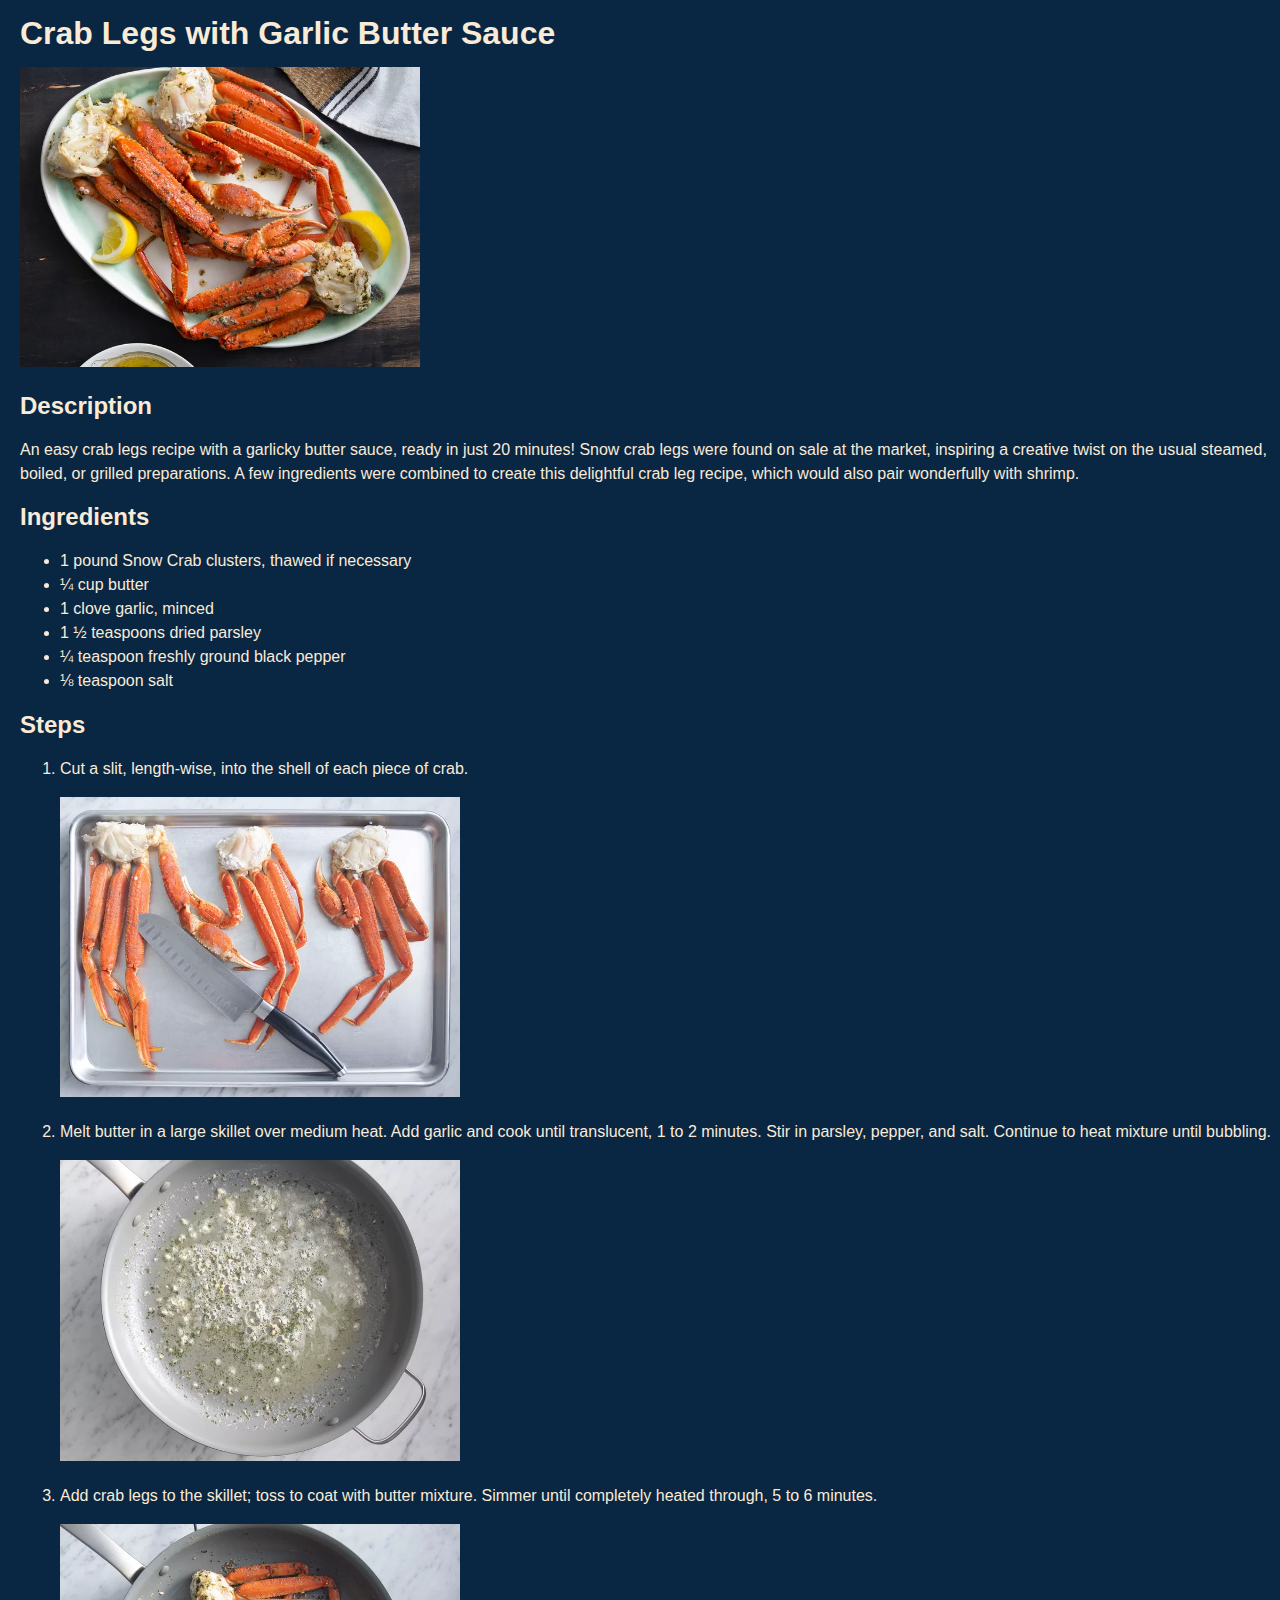
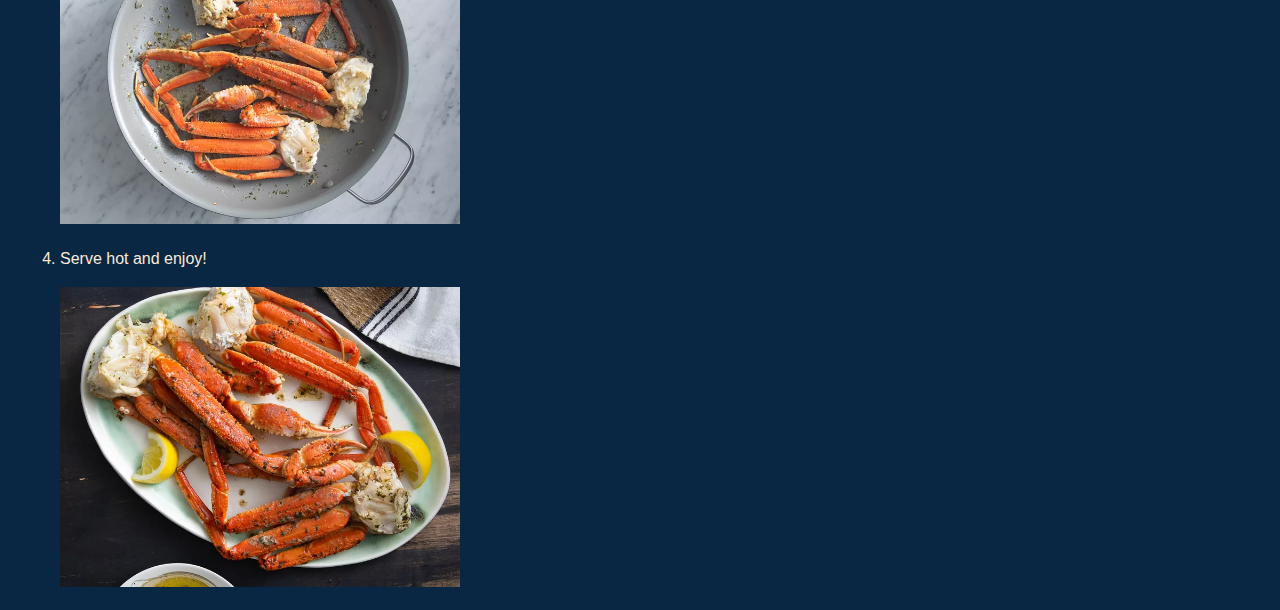
<file: recipes/crab-legs.html>
<!DOCTYPE html>
<html lang ="en">
    <head>
        <meta charset ="UTF-8">
        <title>Crab Legs with Garlic Butter Sauce</title>
        <link rel="stylesheet" href="../styles.css">
    </head>
    <body>
        <h1>Crab Legs with Garlic Butter Sauce</h1>
        <img src="imgs/crab-legs" alt="Ready to eat crab legs with garlic butter sauce" width="400">

        <h2>Description</h2>
        <p>An easy crab legs recipe with a garlicky butter sauce, ready in just 20 minutes! Snow crab legs were found on sale at the market, inspiring a creative twist on the usual steamed, boiled, or grilled preparations. A few ingredients were combined to create this delightful crab leg recipe, which would also pair wonderfully with shrimp.</p>

        <h2>Ingredients</h2>
        <ul>
            <li>1 pound Snow Crab clusters, thawed if necessary</li>
            <li>¼ cup butter</li>
            <li>1 clove garlic, minced</li>
            <li>1 ½ teaspoons dried parsley</li>
            <li>¼ teaspoon freshly ground black pepper</li>
            <li>⅛ teaspoon salt</li>
          </ul>

        <h2>Steps</h2>
        <ol>
            <li><p>Cut a slit, length-wise, into the shell of each piece of crab.</p><img src="imgs/crab-step1" alt="Cut crab on a tray" width="400"></li>
            <li><p>Melt butter in a large skillet over medium heat. Add garlic and cook until translucent, 1 to 2 minutes. Stir in parsley, pepper, and salt. Continue to heat mixture until bubbling.</p><img src="imgs/crab-step2" alt="Melted butter with seasonings" width="400"></li>
            <li><p>Add crab legs to the skillet; toss to coat with butter mixture. Simmer until completely heated through, 5 to 6 minutes.</p><img src="imgs/crab-step3" alt="Simmering crab on skillet" width="400"></li>
            <li><p>Serve hot and enjoy!</p><img src="imgs/crab-step4" alt="Ready to eat crab legs with garlic butter sauce" width="400"></li>           
        </ol>
    </body>
</html>
</file>
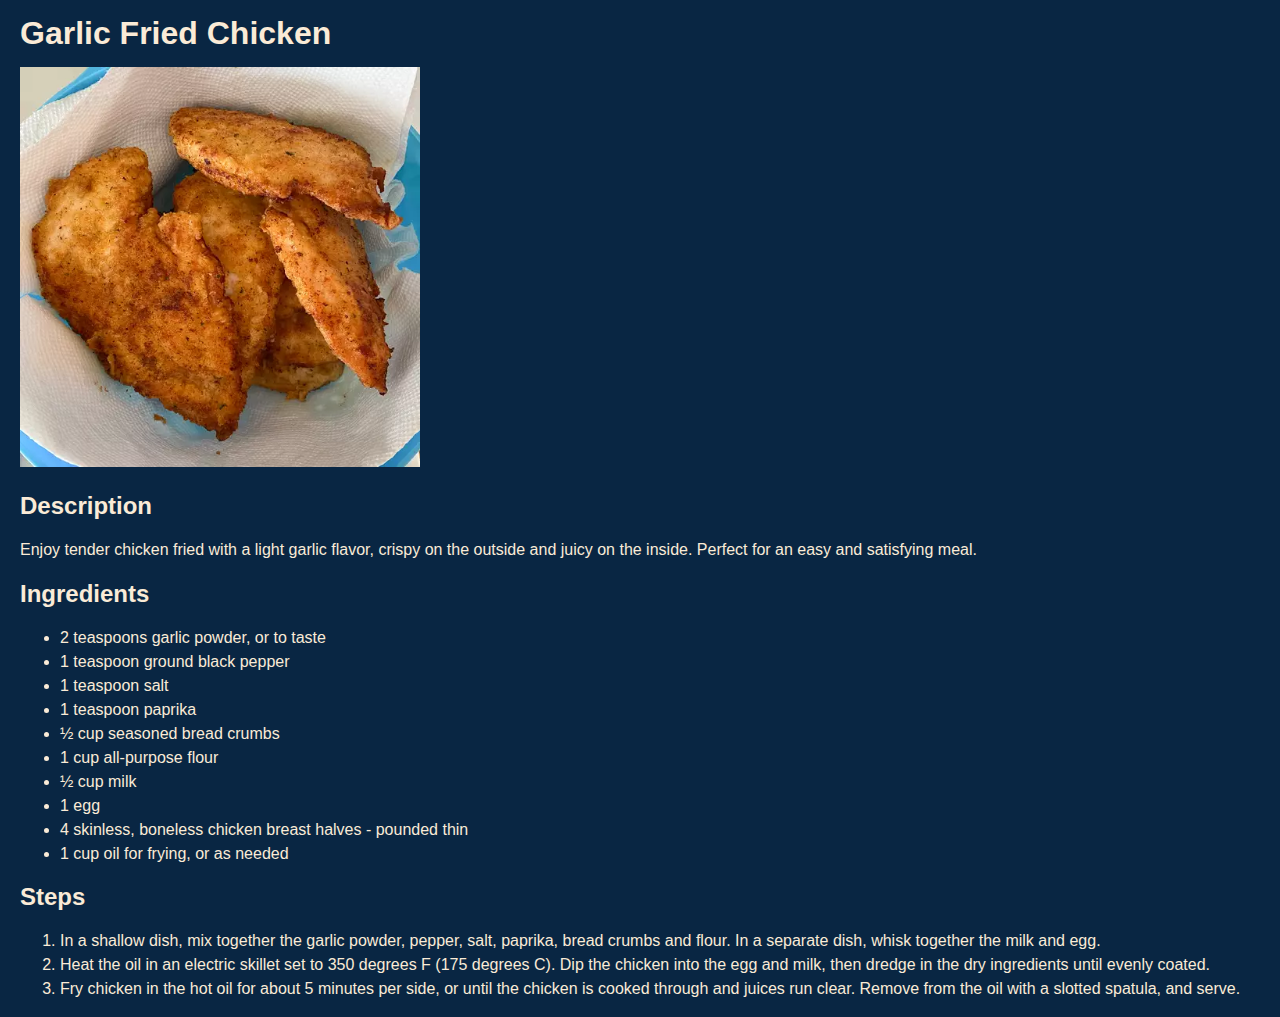
<file: recipes/garlic-chicken.html>
<!DOCTYPE html>
<html lang ="en">
    <head>
        <meta charset="UTF-8">
        <title>Garlic Fried Chicken</title>
        <link rel="stylesheet" href="../styles.css">
    </head>
    <body>
        <h1>Garlic Fried Chicken</h1>
        <img src="imgs/garlic-chicken" alt="Garlic chicken" width="400">

        <h2>Description</h2>
        <p>Enjoy tender chicken fried with a light garlic flavor, crispy on the outside and juicy on the inside. Perfect for an easy and satisfying meal.</p>

        <h2>Ingredients</h2>
        <ul>
            <li>2 teaspoons garlic powder, or to taste</li>
            <li>1 teaspoon ground black pepper</li>
            <li>1 teaspoon salt</li>
            <li>1 teaspoon paprika</li>
            <li>½ cup seasoned bread crumbs</li>
            <li>1 cup all-purpose flour</li>
            <li>½ cup milk</li>
            <li>1 egg</li>
            <li>4 skinless, boneless chicken breast halves - pounded thin</li>
            <li>1 cup oil for frying, or as needed</li>
          </ul>

        <h2>Steps</h2>
        <ol>
            <li>In a shallow dish, mix together the garlic powder, pepper, salt, paprika, bread crumbs and flour. In a separate dish, whisk together the milk and egg.</li>
            <li>Heat the oil in an electric skillet set to 350 degrees F (175 degrees C). Dip the chicken into the egg and milk, then dredge in the dry ingredients until evenly coated.</li>
            <li>Fry chicken in the hot oil for about 5 minutes per side, or until the chicken is cooked through and juices run clear. Remove from the oil with a slotted spatula, and serve.</li>
        </ol>
    </body>
</html>
</file>
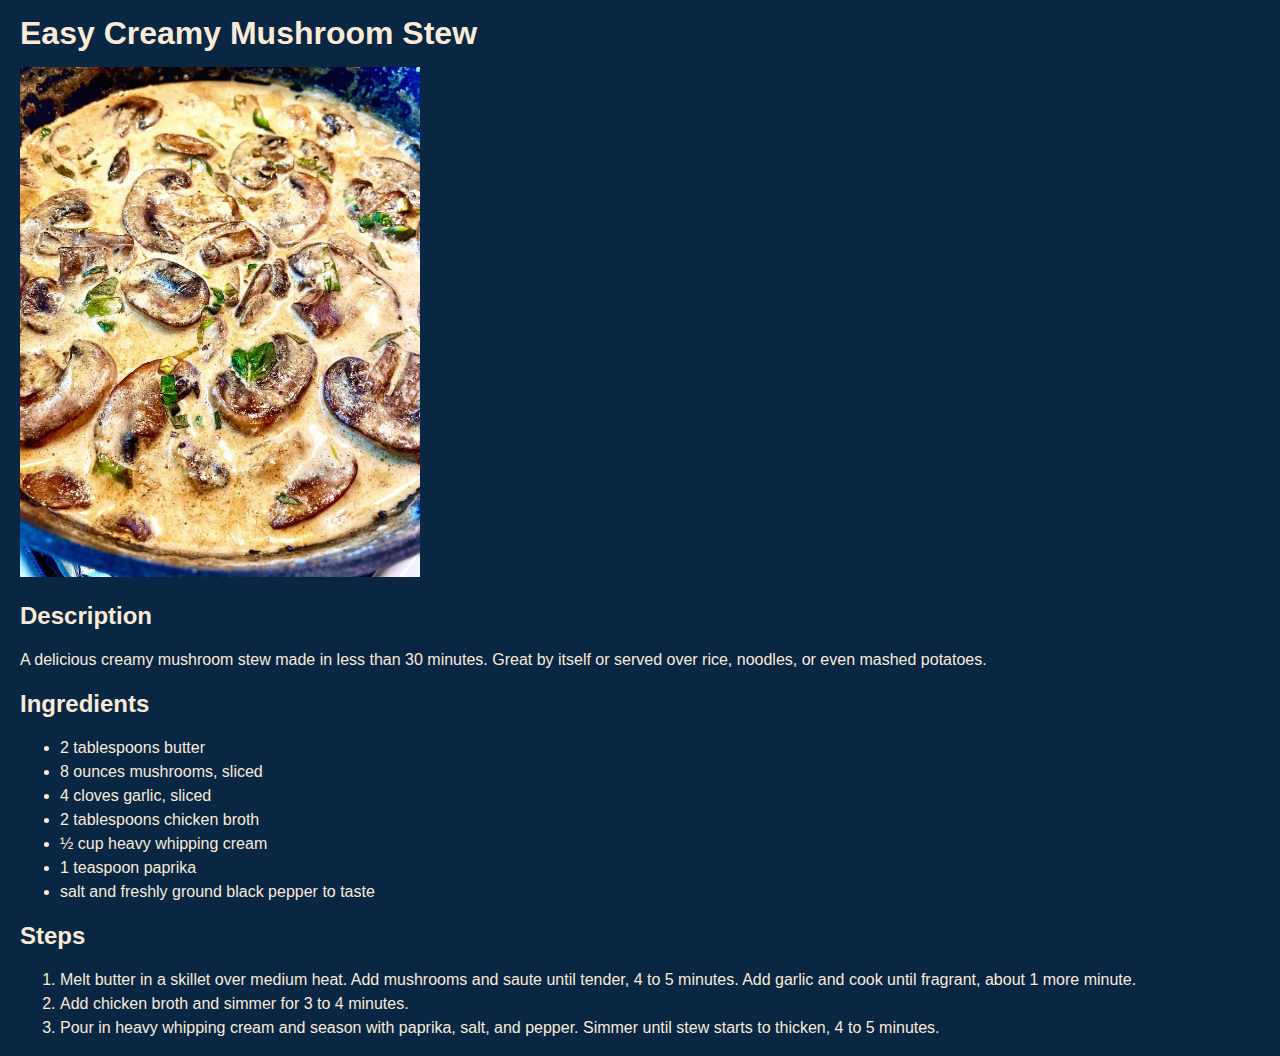
<file: recipes/mushroom-stew.html>
<!DOCTYPE html>
<html lang="en">
    <head>
        <meta charset="UTF-8">
        <title>Easy Creamy Mushroom Stew</title>
        <link rel="stylesheet" href="../styles.css">
    </head>
    <body>
        <h1>Easy Creamy Mushroom Stew</h1>
        <img src="imgs/mushroom-stew" alt="Mushroom stew" width="400">

        <h2>Description</h2>
        <p>A delicious creamy mushroom stew made in less than 30 minutes. Great by itself or served over rice, noodles, or even mashed potatoes.</p>
    
        <h2>Ingredients</h2>
        <ul>
            <li>2 tablespoons butter</li>
            <li>8 ounces mushrooms, sliced</li>
            <li>4 cloves garlic, sliced</li>
            <li>2 tablespoons chicken broth</li>
            <li>½ cup heavy whipping cream</li>
            <li>1 teaspoon paprika</li>
            <li>salt and freshly ground black pepper to taste</li>
        </ul>

        <h2>Steps</h2>
        <ol>
            <li>Melt butter in a skillet over medium heat. Add mushrooms and saute until tender, 4 to 5 minutes. Add garlic and cook until fragrant, about 1 more minute.</li>
            <li>Add chicken broth and simmer for 3 to 4 minutes.</li>
            <li>Pour in heavy whipping cream and season with paprika, salt, and pepper. Simmer until stew starts to thicken, 4 to 5 minutes.</li>
        </ol>
    </body>
</html>
</file>
<file: styles.css>
body {
    background-color: #092643;
    color: #FAEBD7;
    font-family: "Trebuchet MS", "Tahoma", sans-serif;
    font-size: 1rem;
    line-height: 1.5rem;
    margin-left: 20px;
}

nav a {
    color: #FAEBD7;
}

a:hover {
    color: #cce2f2;
}


h1 {
    font-size: 2rem; 
 }
 
 h2 {
     font-size: 1.5rem;
 }
</file>
